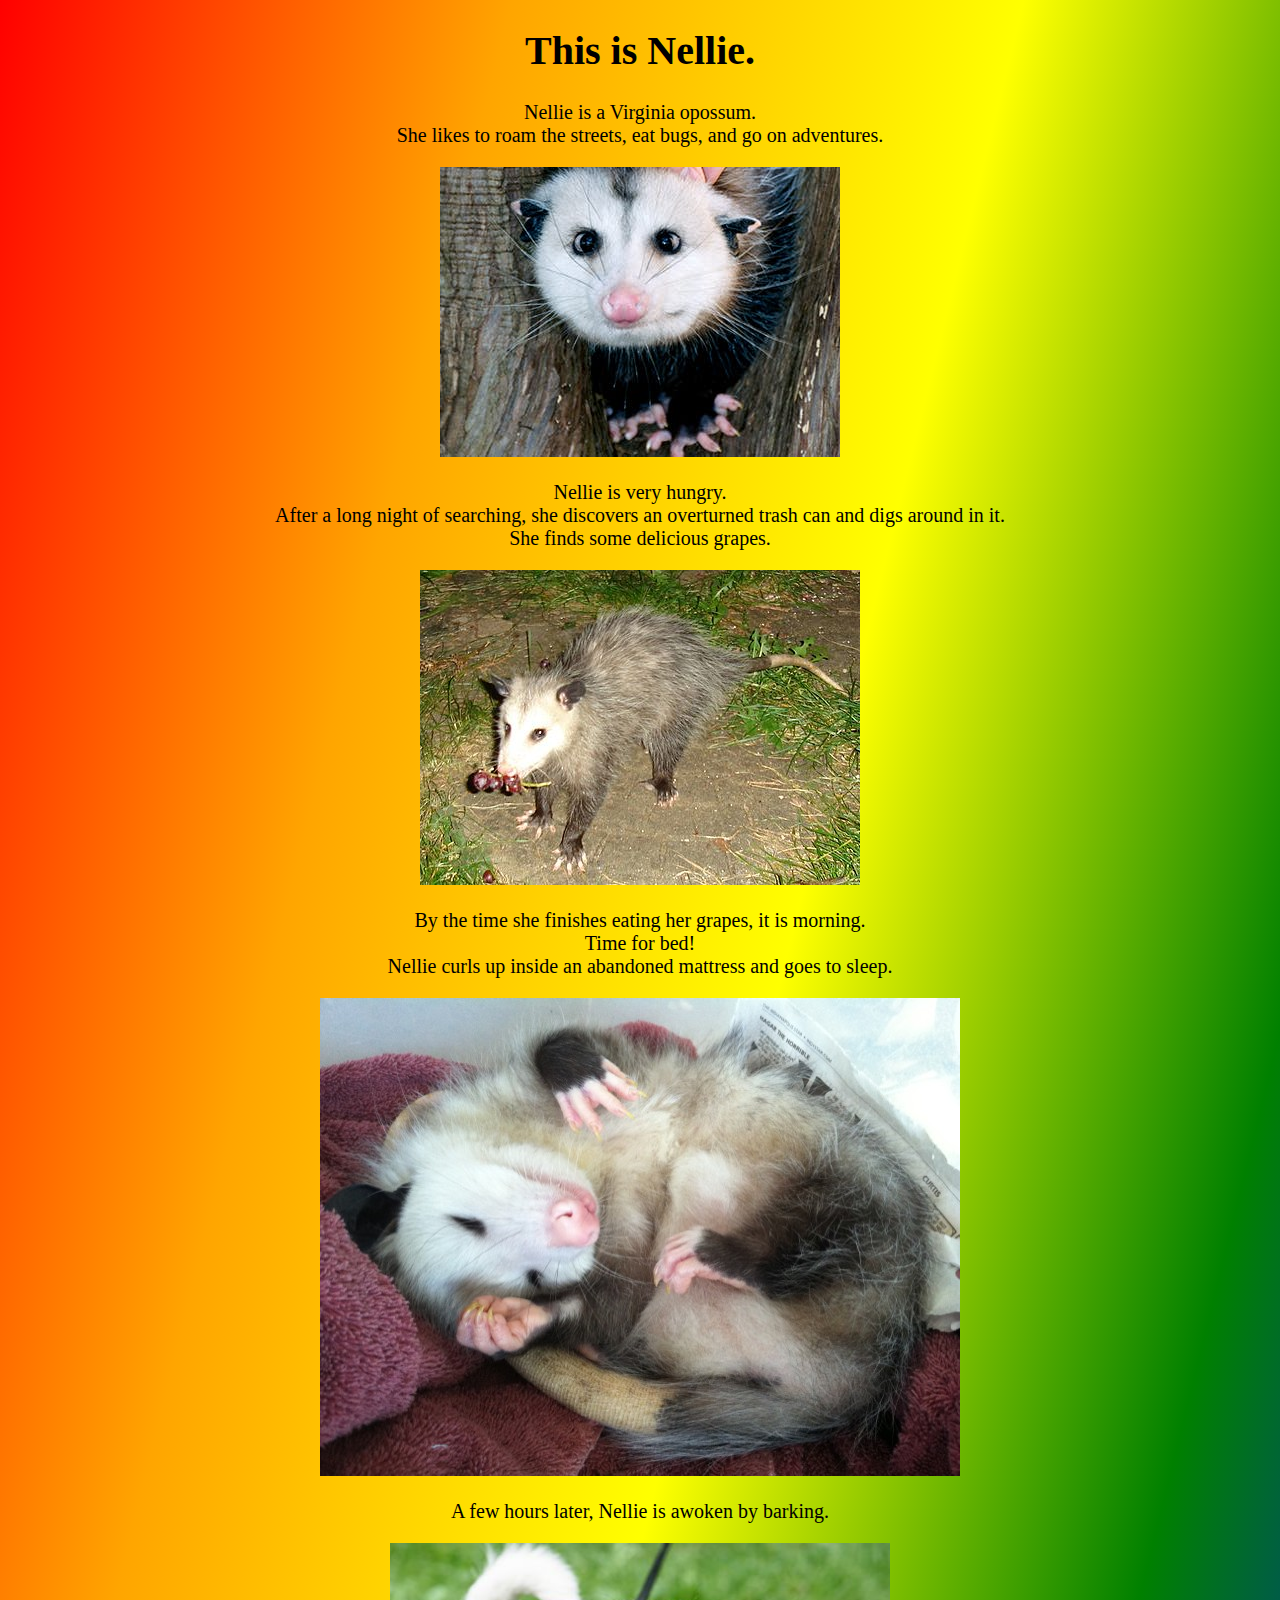
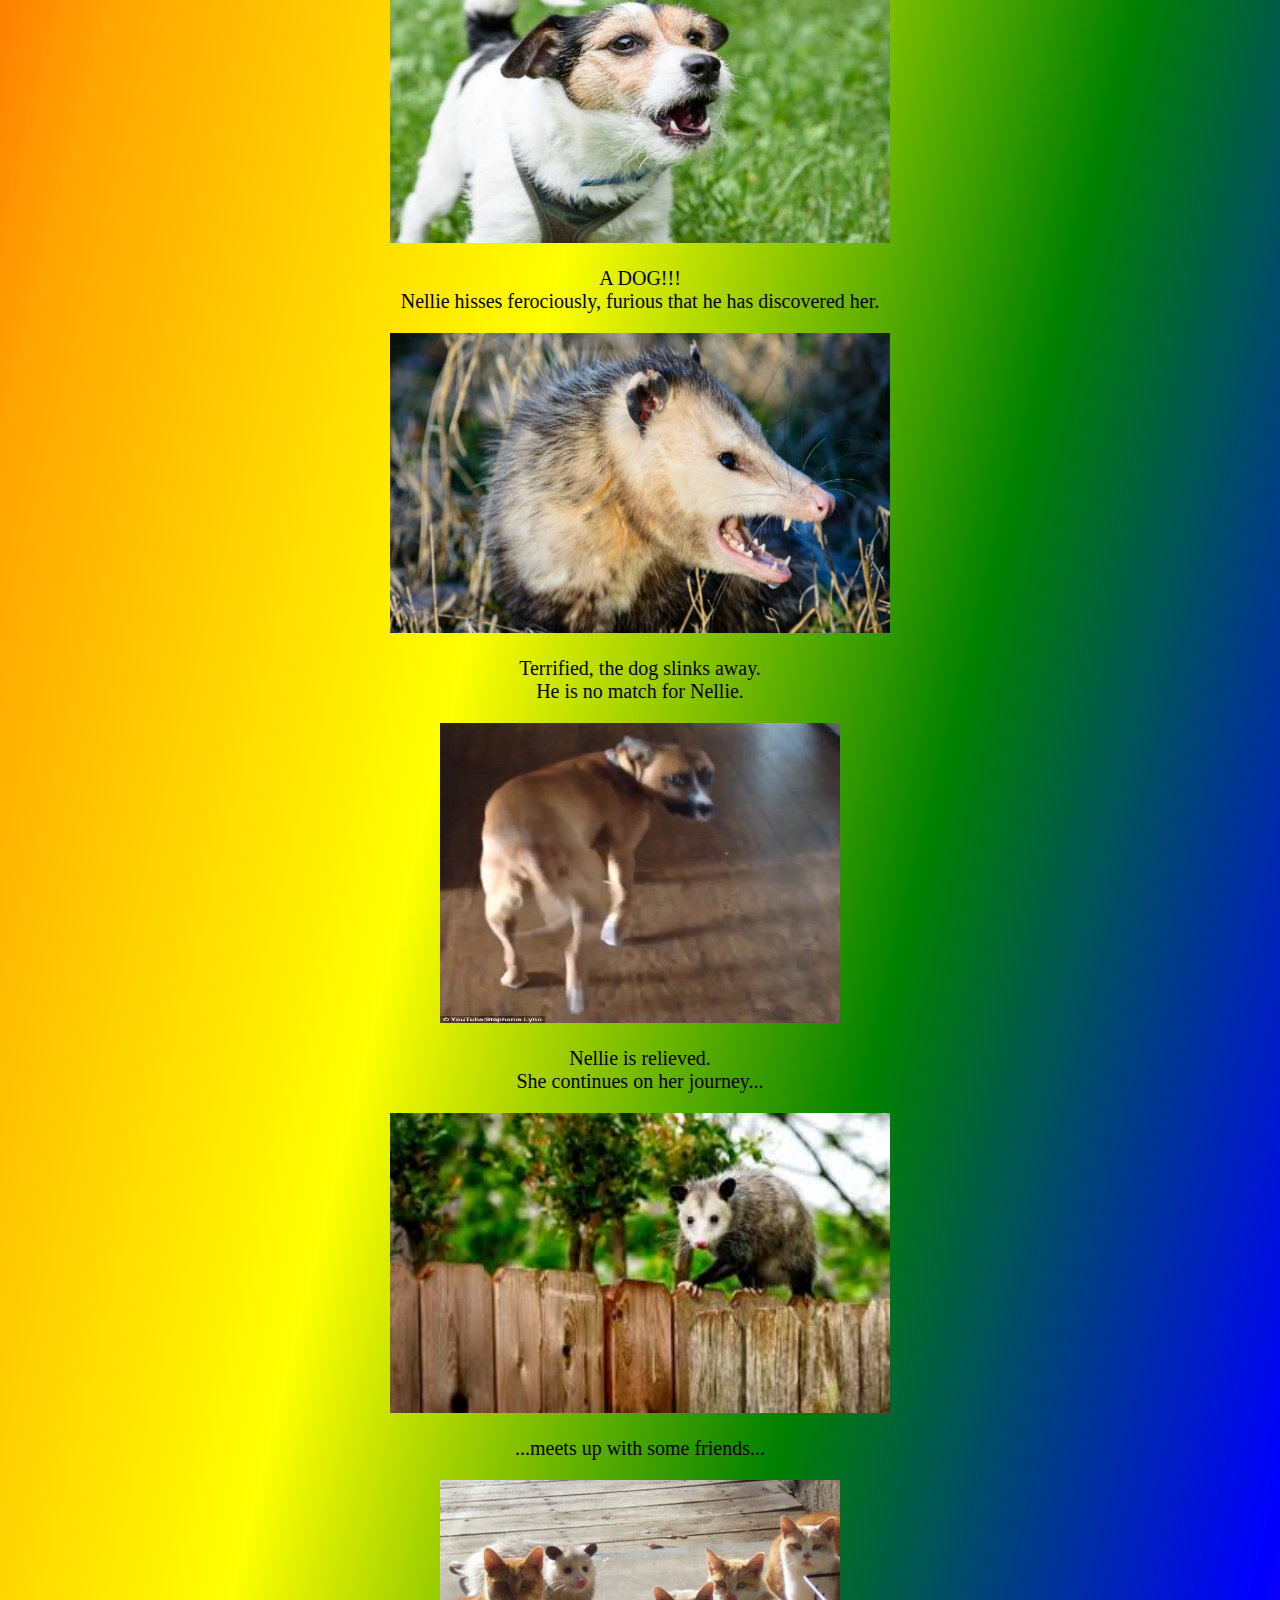
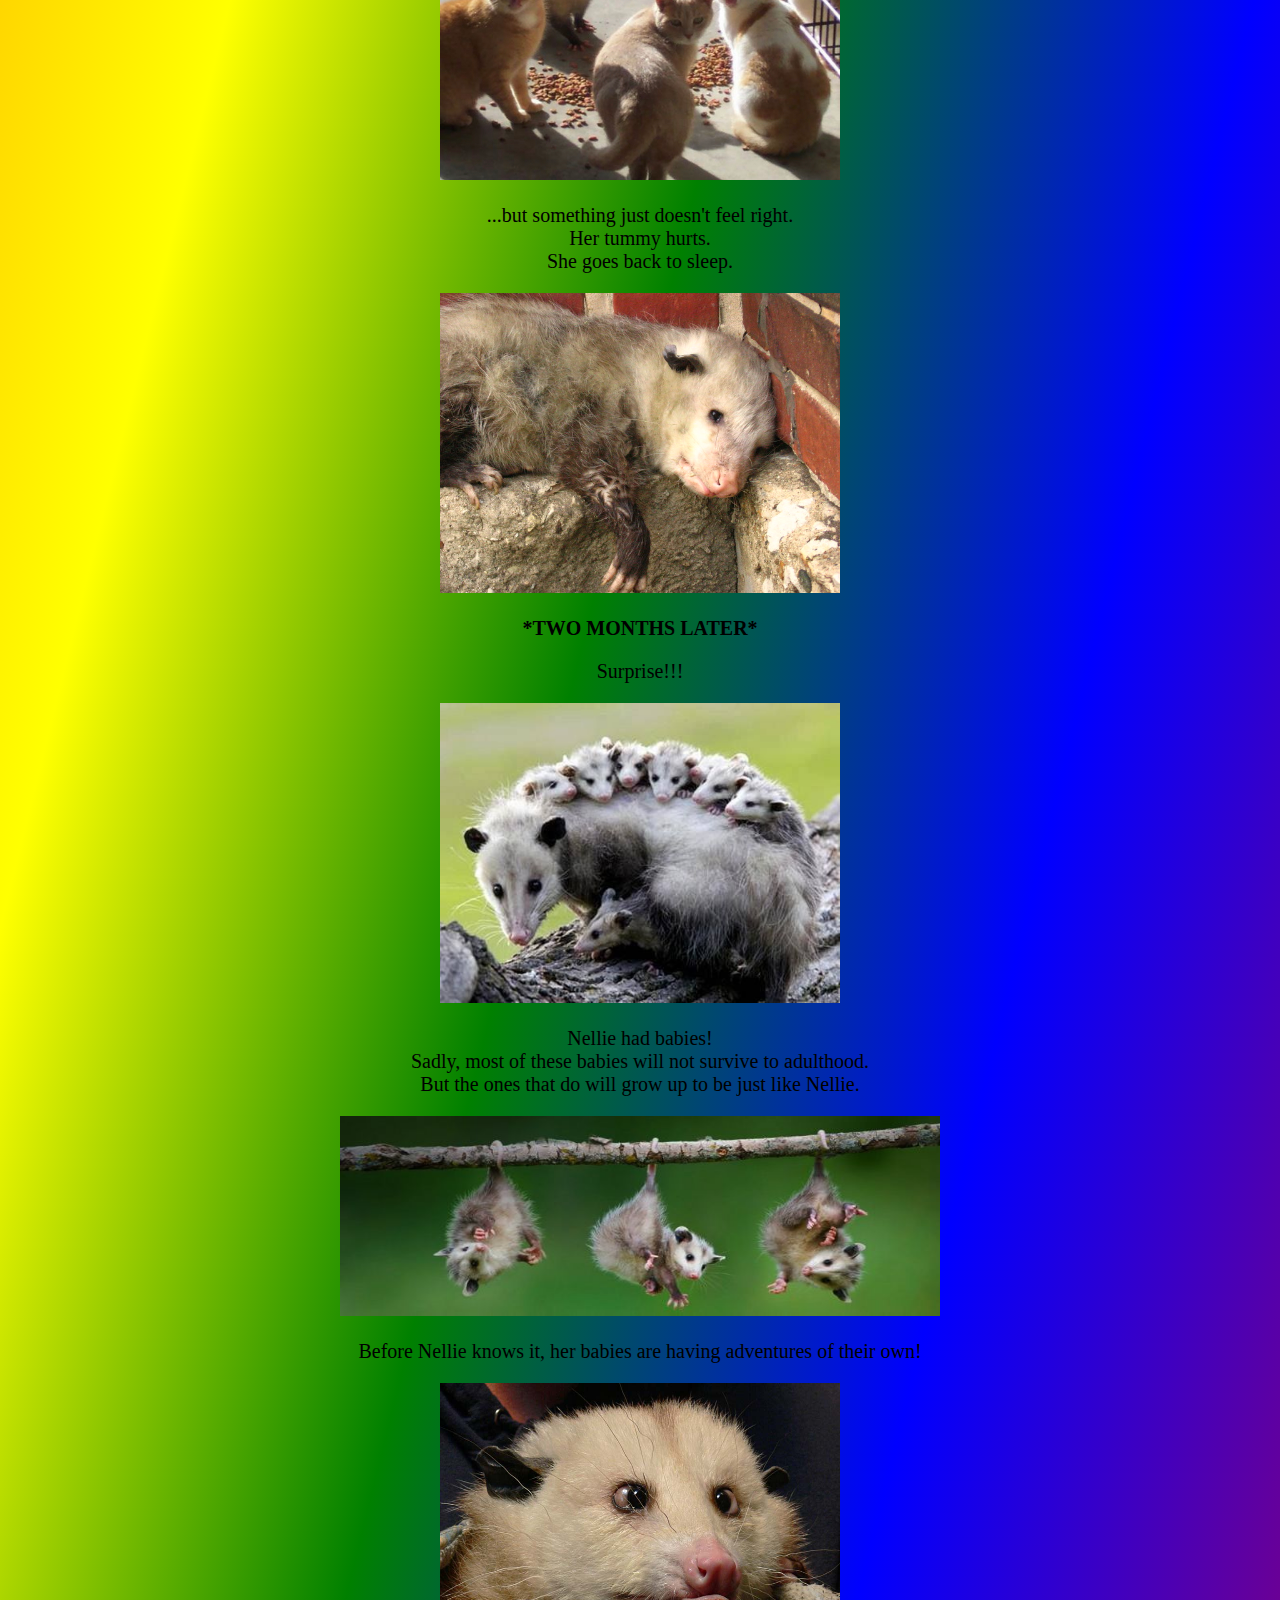
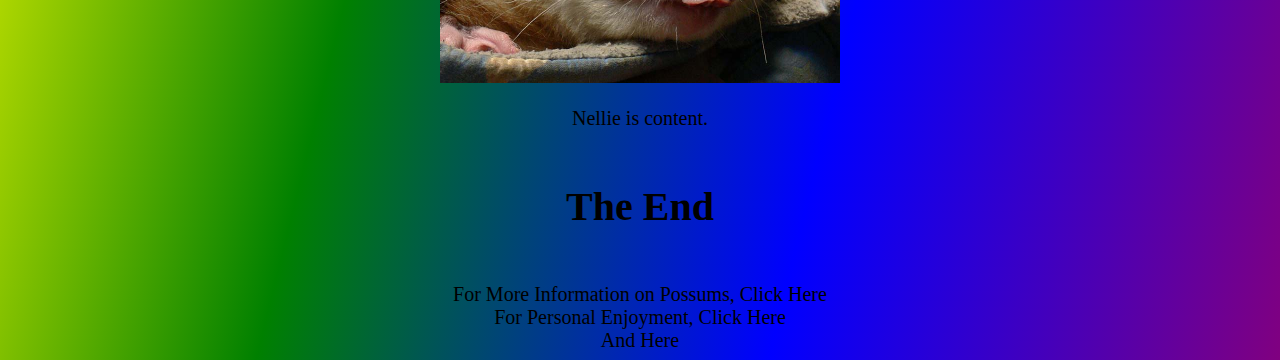
<file: index.html>
<!DOCTYPE html> 
<html>
<head>
<style>
	#grad1 { 
	height: 200px;
 	background-color: pink;
}
</style>
<title>Nellie the Opossum</title>
<link rel="stylesheet" href="css/style.css">
</head>
<body>
 
<center><h1>This is Nellie.</h1><center>
	<center><p>Nellie is a Virginia opossum. <br>
She likes to roam the streets, eat bugs, and go on adventures.</p><center>
<center><img src="image/cutepossum.jpg" alt="cutepossum" class="img1"><center>


<center><p> Nellie is very hungry. <br> After a long night of searching, she discovers an overturned trash can and digs around in it. <br> She finds some delicious grapes. </p></center>
<div class= "possum2">
<center><image src="image/grapepossum.jpg" alt="possum with grapes" class="image2"></a>

<center><p> By the time she finishes eating her grapes, it is morning. <br> Time for bed! <br> Nellie curls up inside an abandoned mattress and goes to sleep.</p></center>
<center><image src=image/sleepypossum.jpg alt="sleepy possum" class ="image3"></image>

<center><p> A few hours later, Nellie is awoken by barking. </p></center>
<center><image src=image/barkingdog.jpg alt="barkingdog" class="image4"></image>

<center><p> A DOG!!! <br> Nellie hisses ferociously, furious that he has discovered her. </p></center>

<center><image src=image/possum.jpg alt="possum" class="image5"></image>

<center><p> Terrified, the dog slinks away. <br> He is no match for Nellie.</p></center>
<center><image src=image/scared.jpg alt="scared" class="image6"></image>

<center><p> Nellie is relieved. <br> She continues on her journey... </P>
<center><image src=image/Unknown.jpeg alt="Unknown" class="image7"></image>

<center><p> ...meets up with some friends...</P>
<center><image src=image/catpossum.jpg alt="catpossum" class="image12"></image>

<center><p> ...but something just doesn't feel right. <br> Her tummy hurts. <br> She goes back to sleep.</p></center>
<center><image src=image/sleepingnellie.jpg alt="sleepingnellie" class="image8"></image>

<center><h3> *TWO MONTHS LATER*</h3><center>
<center><p> Surprise!!! <center><p>
<center><image src=image/babies.jpg alt="babies" class="image9"></image>
<center><p> Nellie had babies! <br> Sadly, most of these babies will not survive to adulthood. <br> But the ones that do will grow up to be just like Nellie. </p></center>
<center><image src=image/babytree.jpg alt="babytree" class="image10"></image>
	<center><p> Before Nellie knows it, her babies are having adventures of their own! </p></center>
<center><image src=image/crosseyed.jpg alt="crosseyed" class="image11"></image>
	<center><p> Nellie is content. </p></center>

<center><h4> The End </h3><center>

<a href=http://www.opossum.org target="_blank" class="button">For More Information on Possums, Click Here</a>
<a href="https://www.youtube.com/watch?v=gkofwx2liHM" target="_blank"> <a class="button">For Personal Enjoyment, Click Here</a>
<a href="https://www.youtube.com/watch?v=rxhDwZCWxdE" target="_blank"> <a class="button">And Here</a>
</body>
</html>
</file>
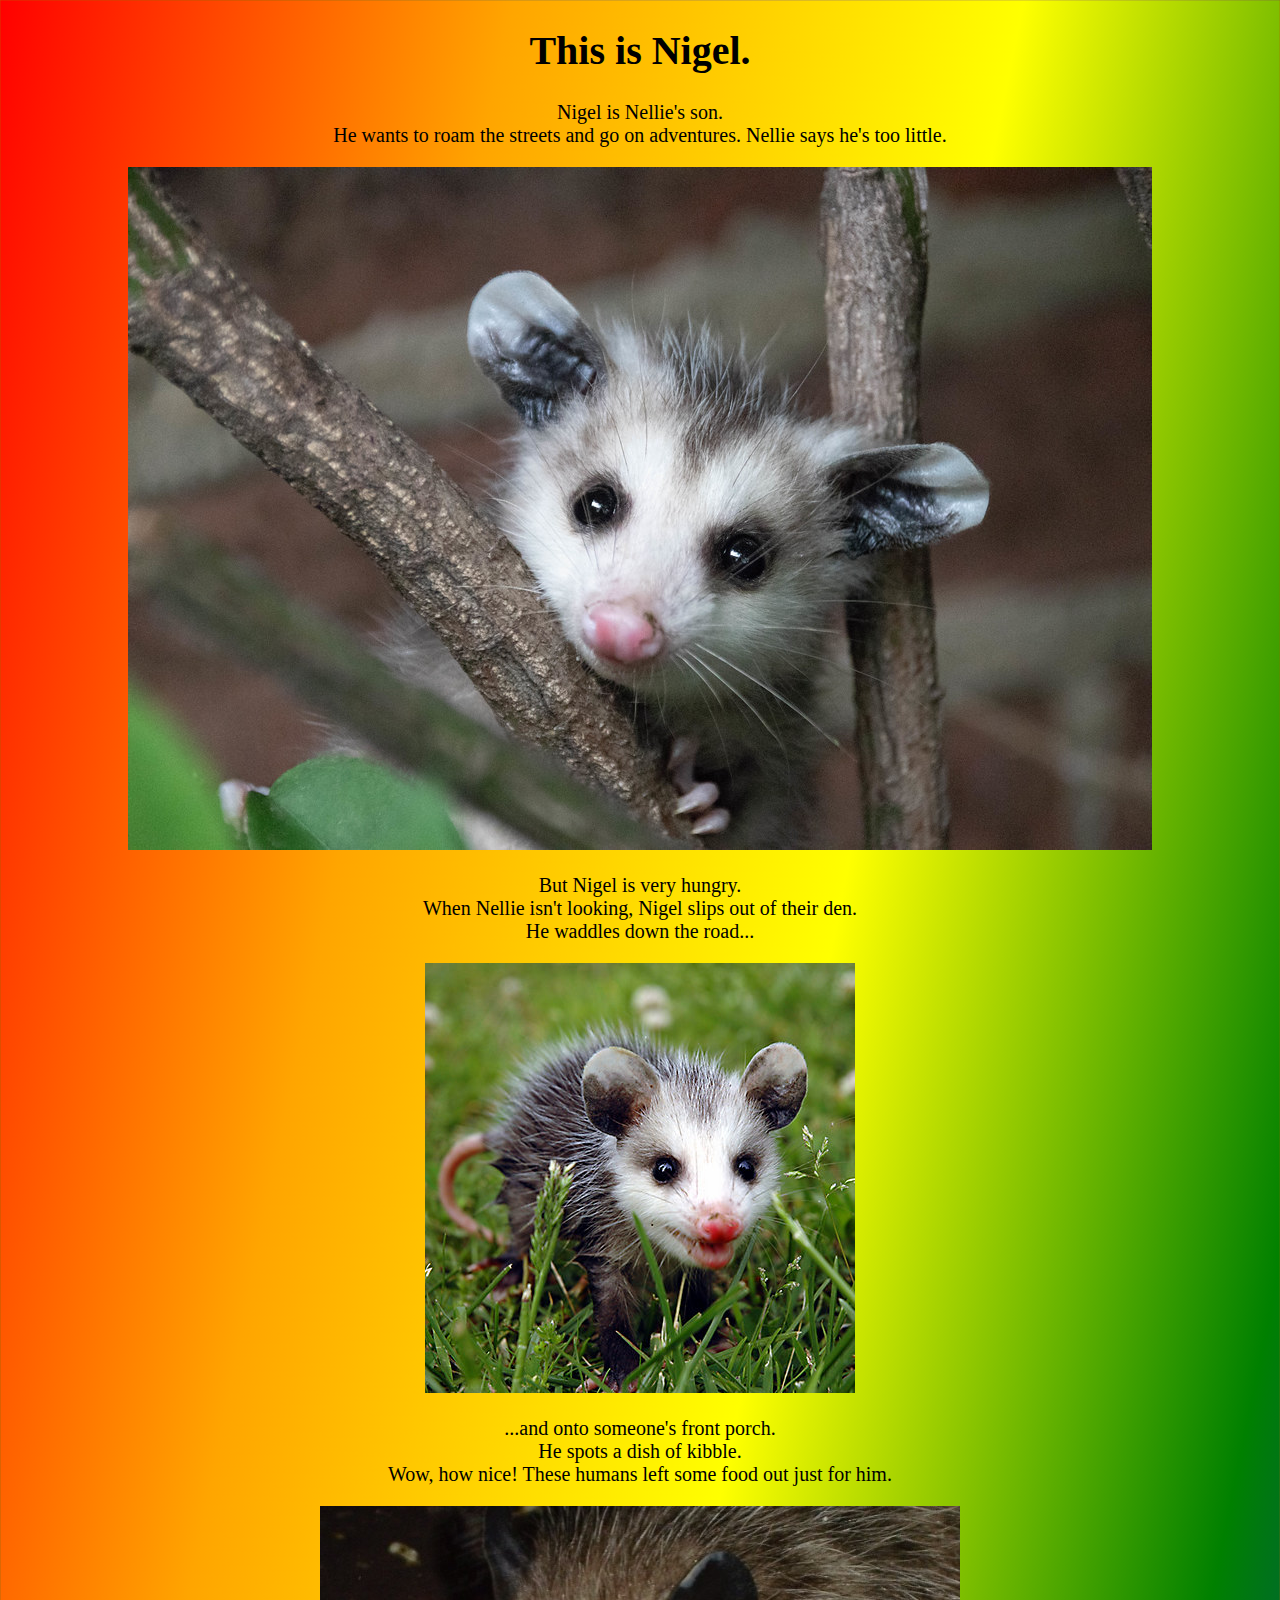
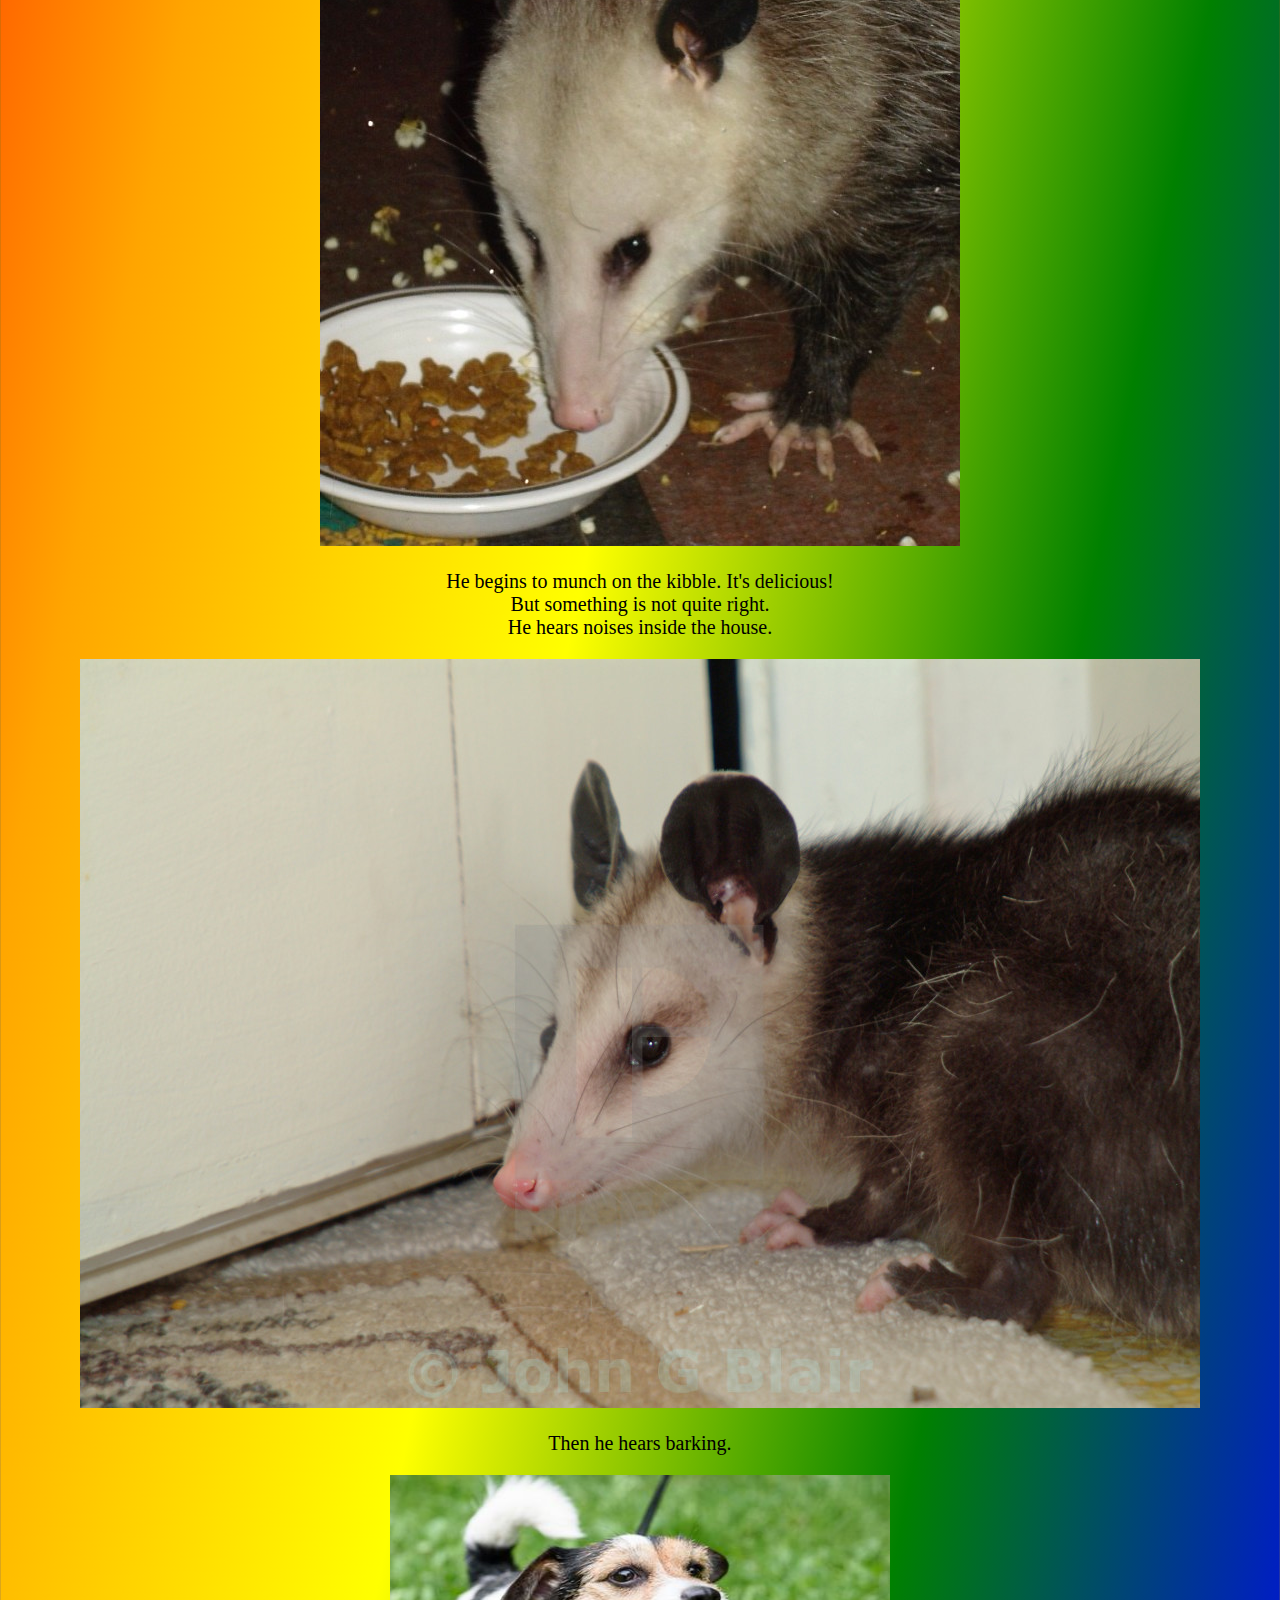
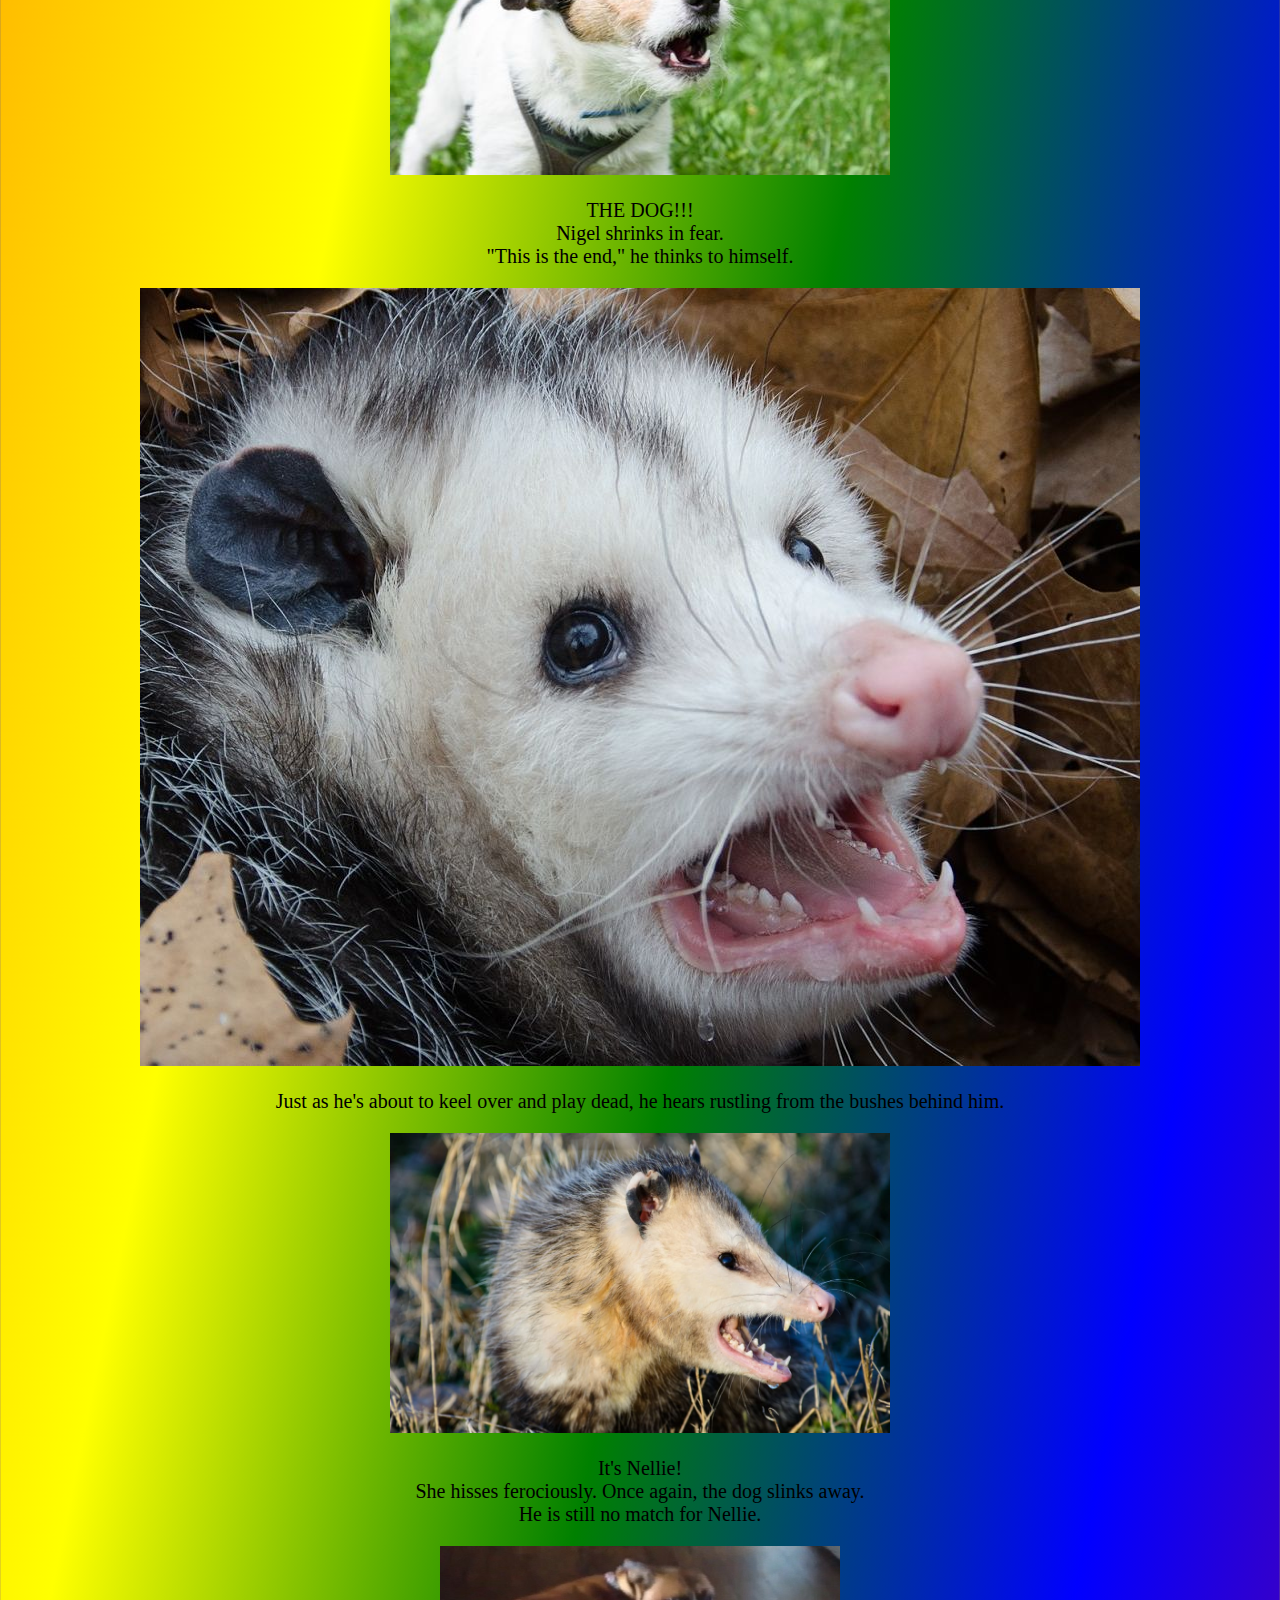
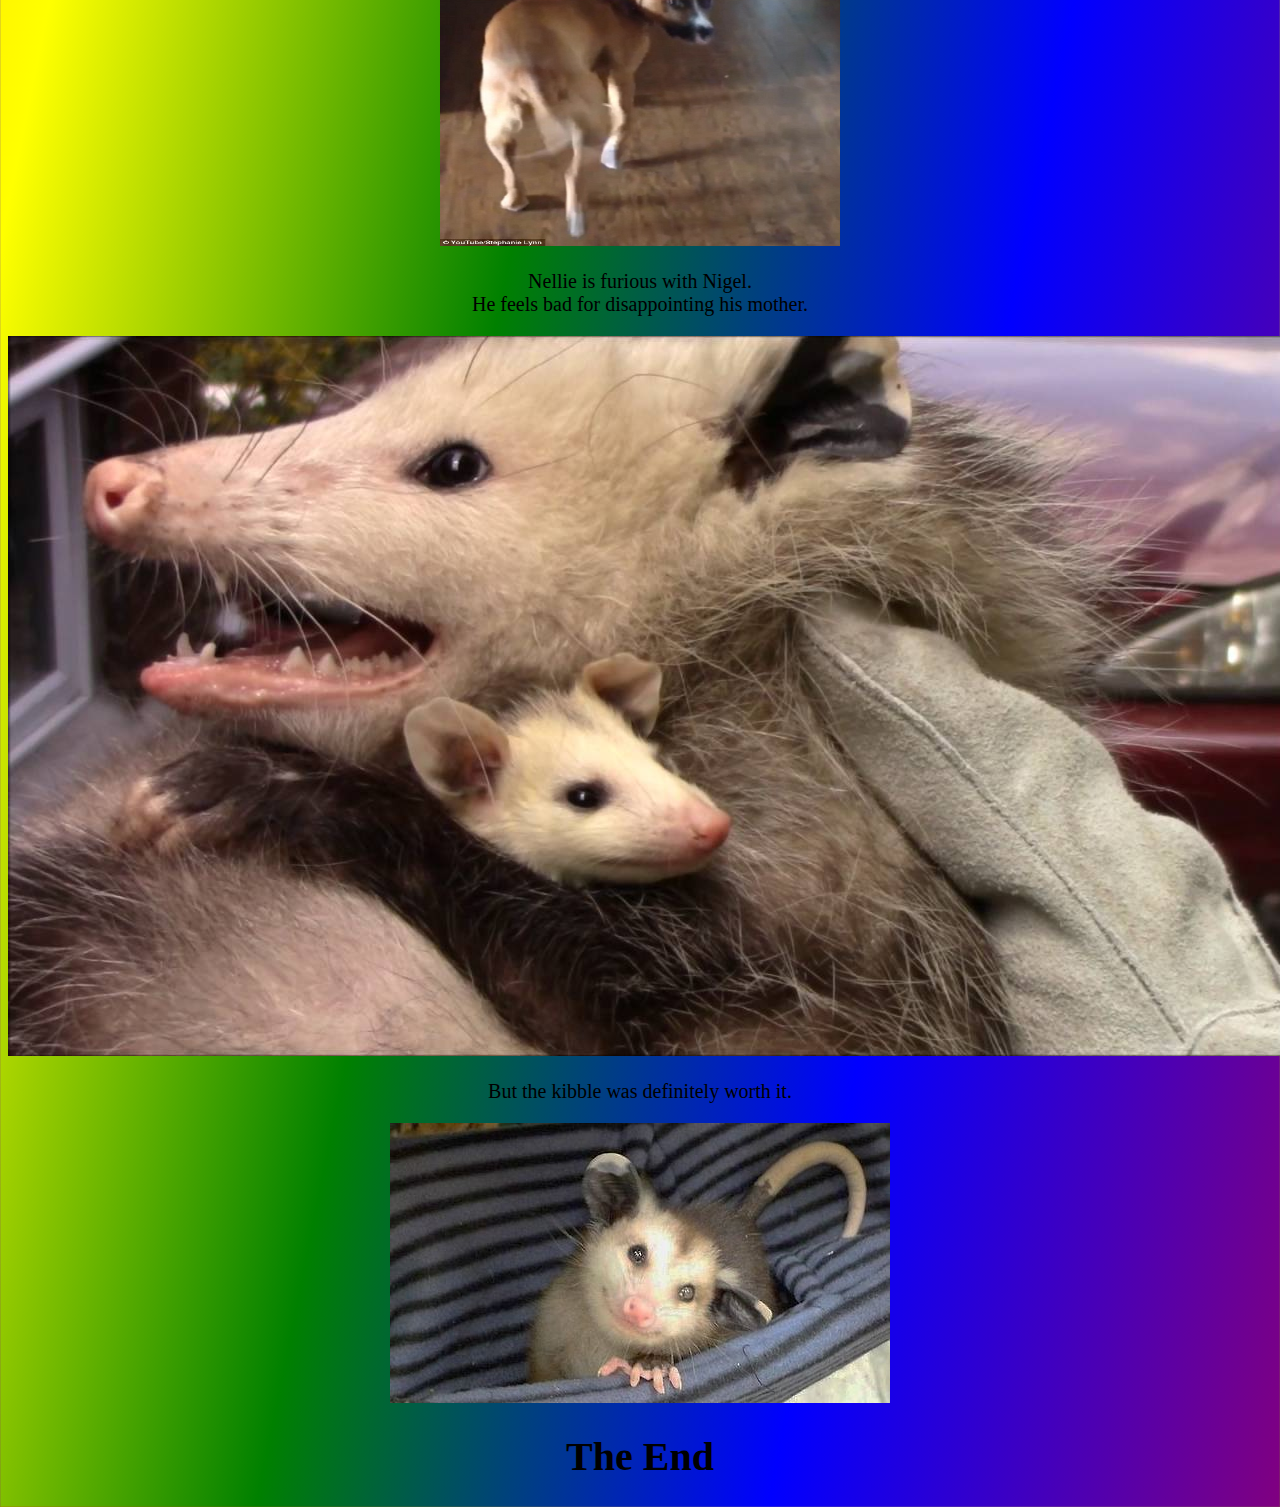
<file: son.html>
<!DOCTYPE html>
<html>
<head>
<title>Nigel the Opossum</title>
<link rel="stylesheet" href="css/style.css">
</head> 
<body>
<center><h1>This is Nigel.</h1><center>
	<center><p>Nigel is Nellie's son. <br>
He wants to roam the streets and go on adventures. Nellie says he's too little.</p><center>
<center><img src="image/nigel.jpg" alt="nigel" class="image13"><center>
<center><p> But Nigel is very hungry. <br> When Nellie isn't looking, Nigel slips out of their den. <br> He waddles down the road... </p></center>
<center><image src=image/nigelwalking.jpeg alt="nigelwalking" class="image14"></image>
<center><p> ...and onto someone's front porch. <br> He spots a dish of kibble. <br> Wow, how nice! These humans left some food out just for him. </p></center>
<center><image src=image/nigeleating.jpg alt="nigeleating" class="image15"></image>
<center><p> He begins to munch on the kibble. It's delicious! <br> But something is not quite right. <br> He hears noises inside the house. </p></center>
<center><image src=image/nigelconfused.jpg alt="nigelconfused" class="image16"></image>
<center><p> Then he hears barking. </p></center>
<center><image src=image/barkingdog.jpg alt="barkingdog" class="image4"></image>
<center><p> THE DOG!!! <br> Nigel shrinks in fear. <br> "This is the end," he thinks to himself.</p></center>
<center><image src=image/nigelscared.jpg alt="nigelscared" class="image17" ></image>
<center><p> Just as he's about to keel over and play dead, he hears rustling from the bushes behind him.</p></center>
<center><image src=image/possum.jpg alt="possum" class="image5"></image>
<center><p> It's Nellie! <br> She hisses ferociously. Once again, the dog slinks away. <br> He is still no match for Nellie.</p></center>
<center><image src=image/scared.jpg alt="scared" class="image6"></image>
<center><p> Nellie is furious with Nigel. <br> He feels bad for disappointing his mother.</p></center>
<center><image src=image/nigelandnellie.jpg alt="nigelandnellie" class="image18"></image>
<center><p> But the kibble was definitely worth it. </p></center>
<center><image src=image/nigelhappy.jpg alt="nigelhappy"></image>
<center><h1>The End</h1><center>
</body>
</html>
</file>
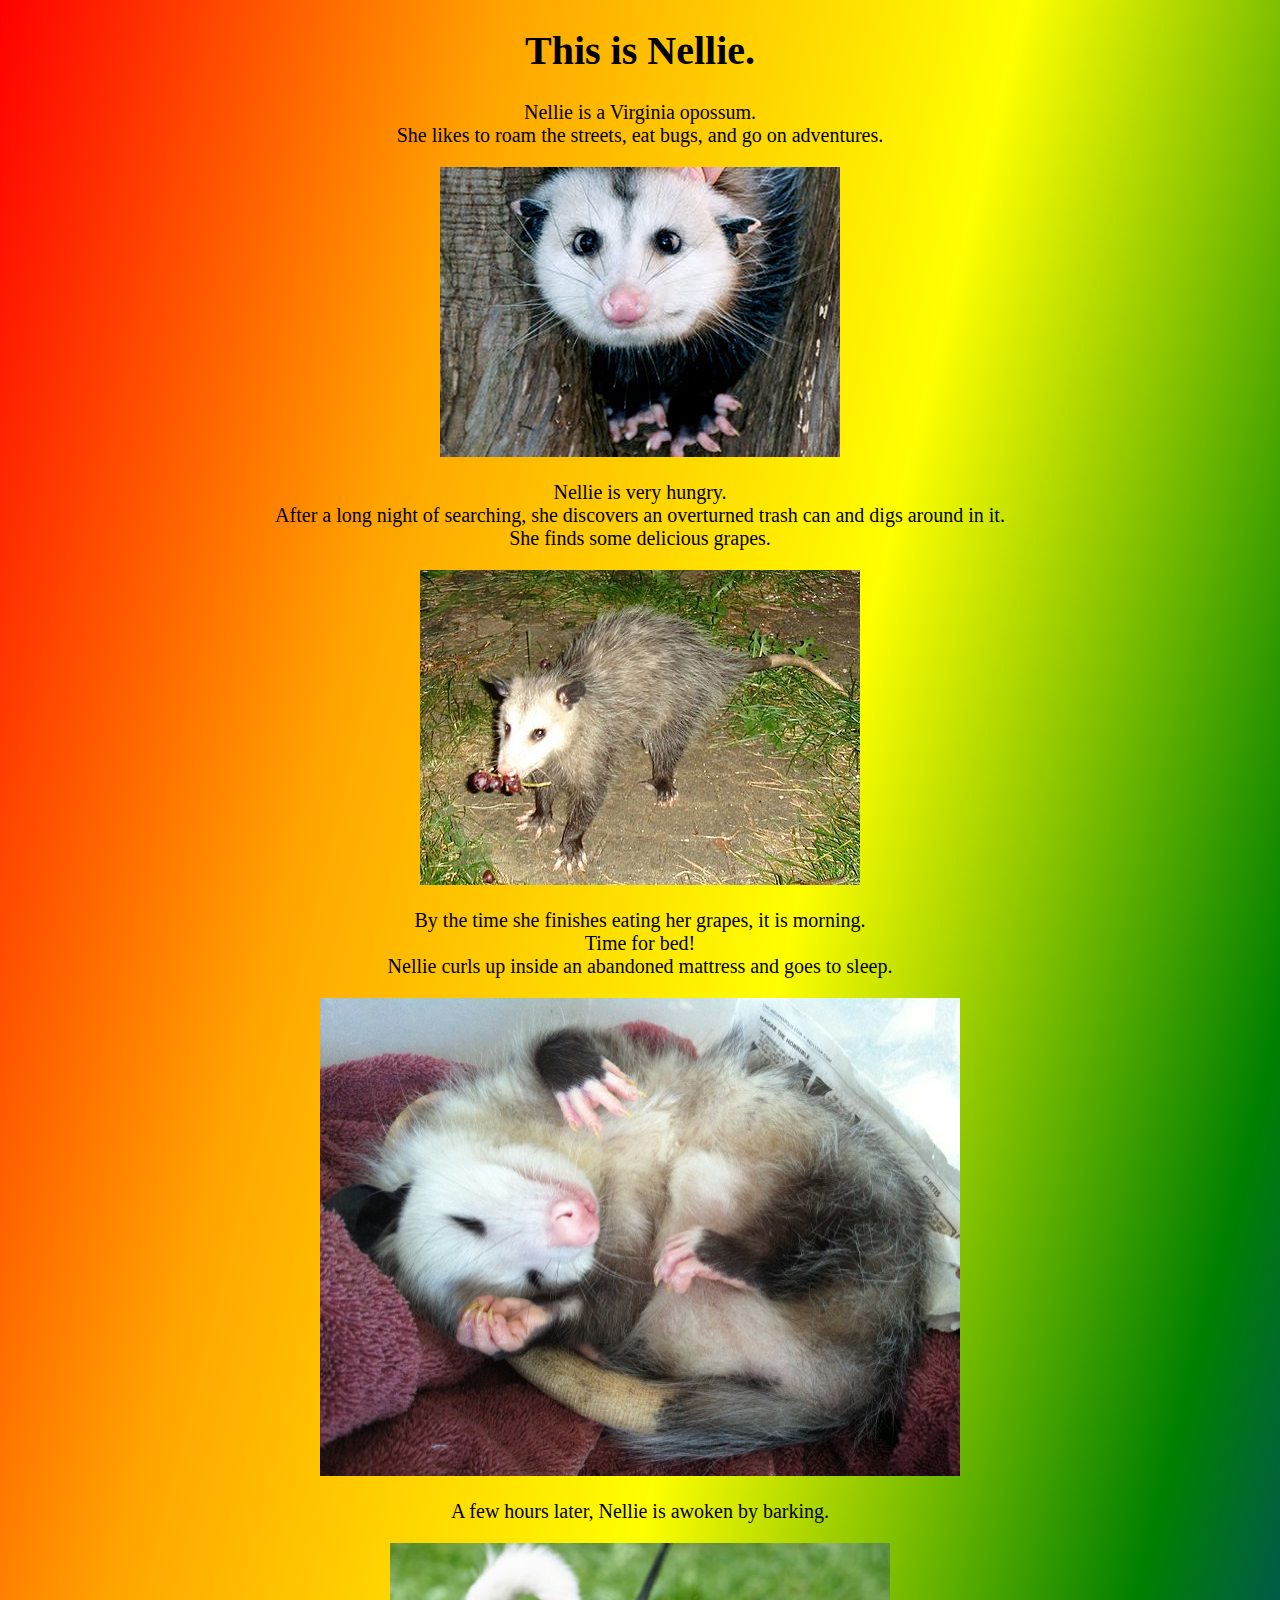
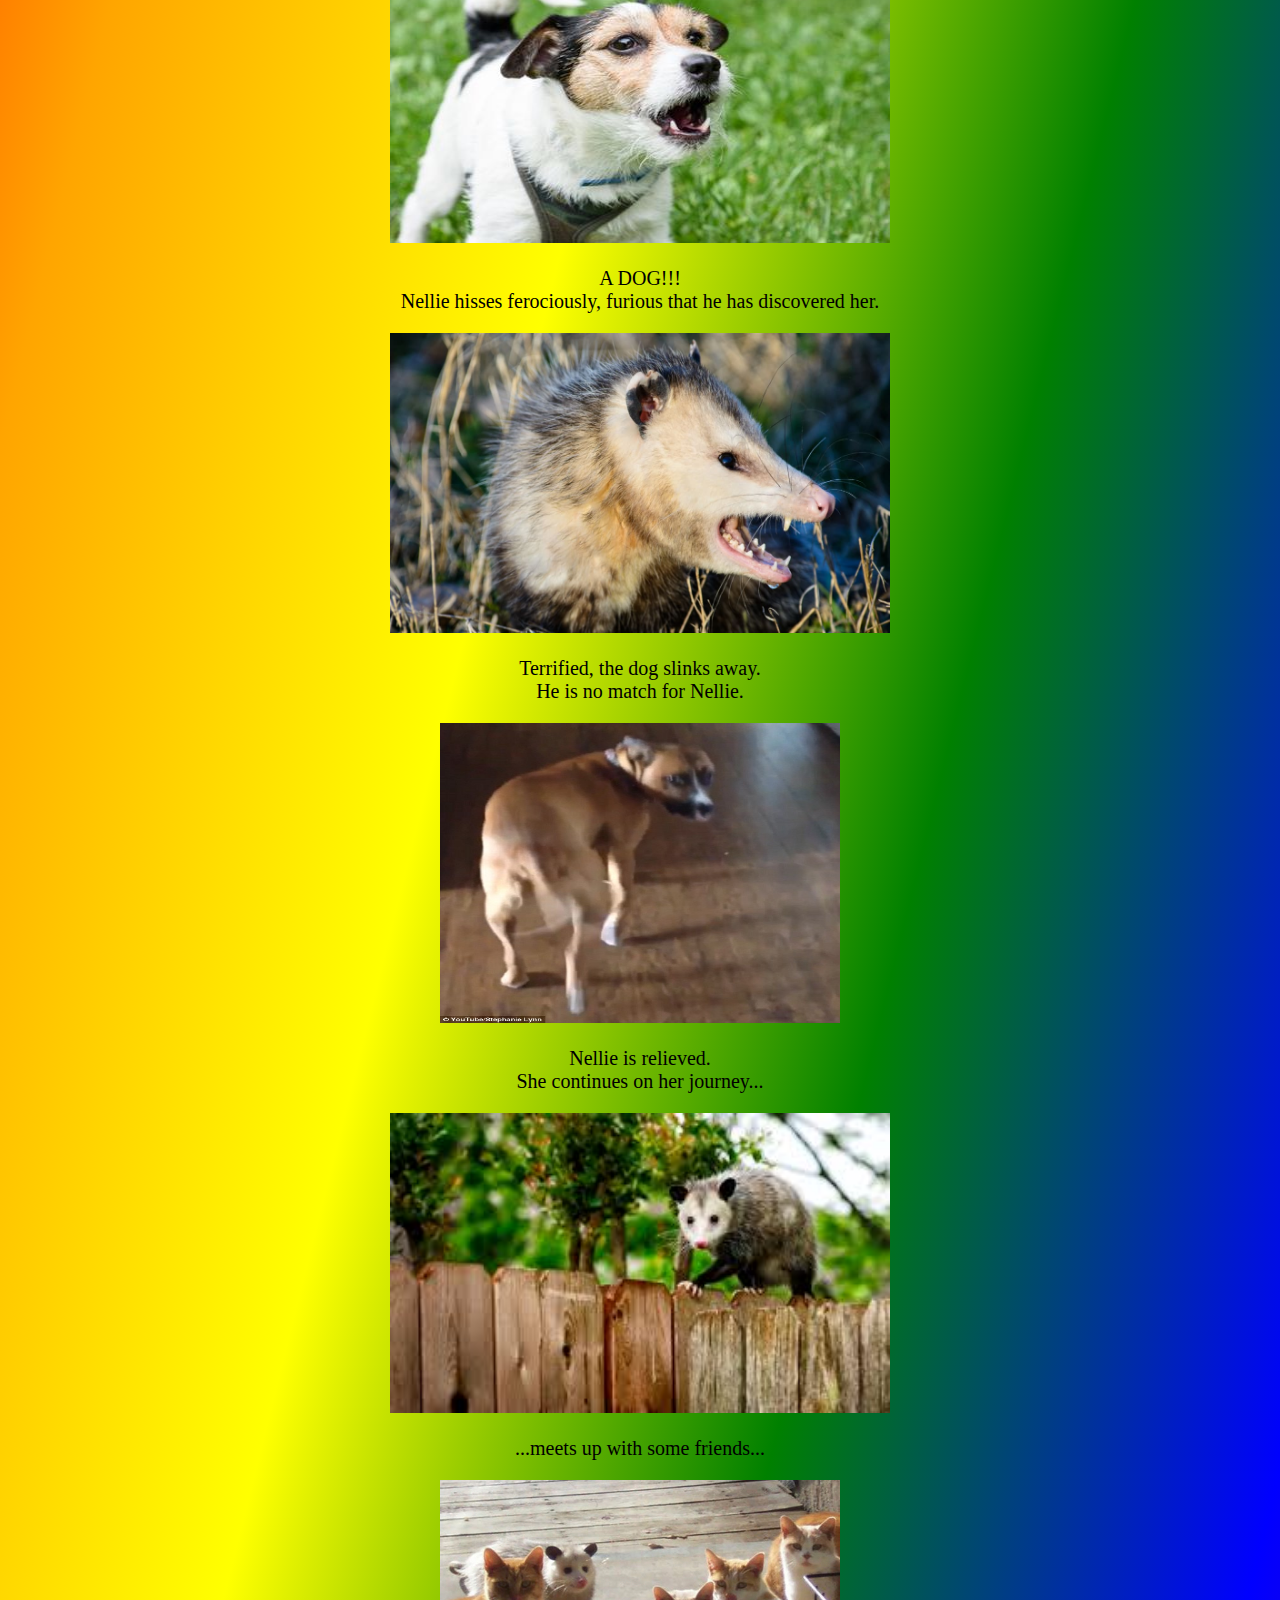
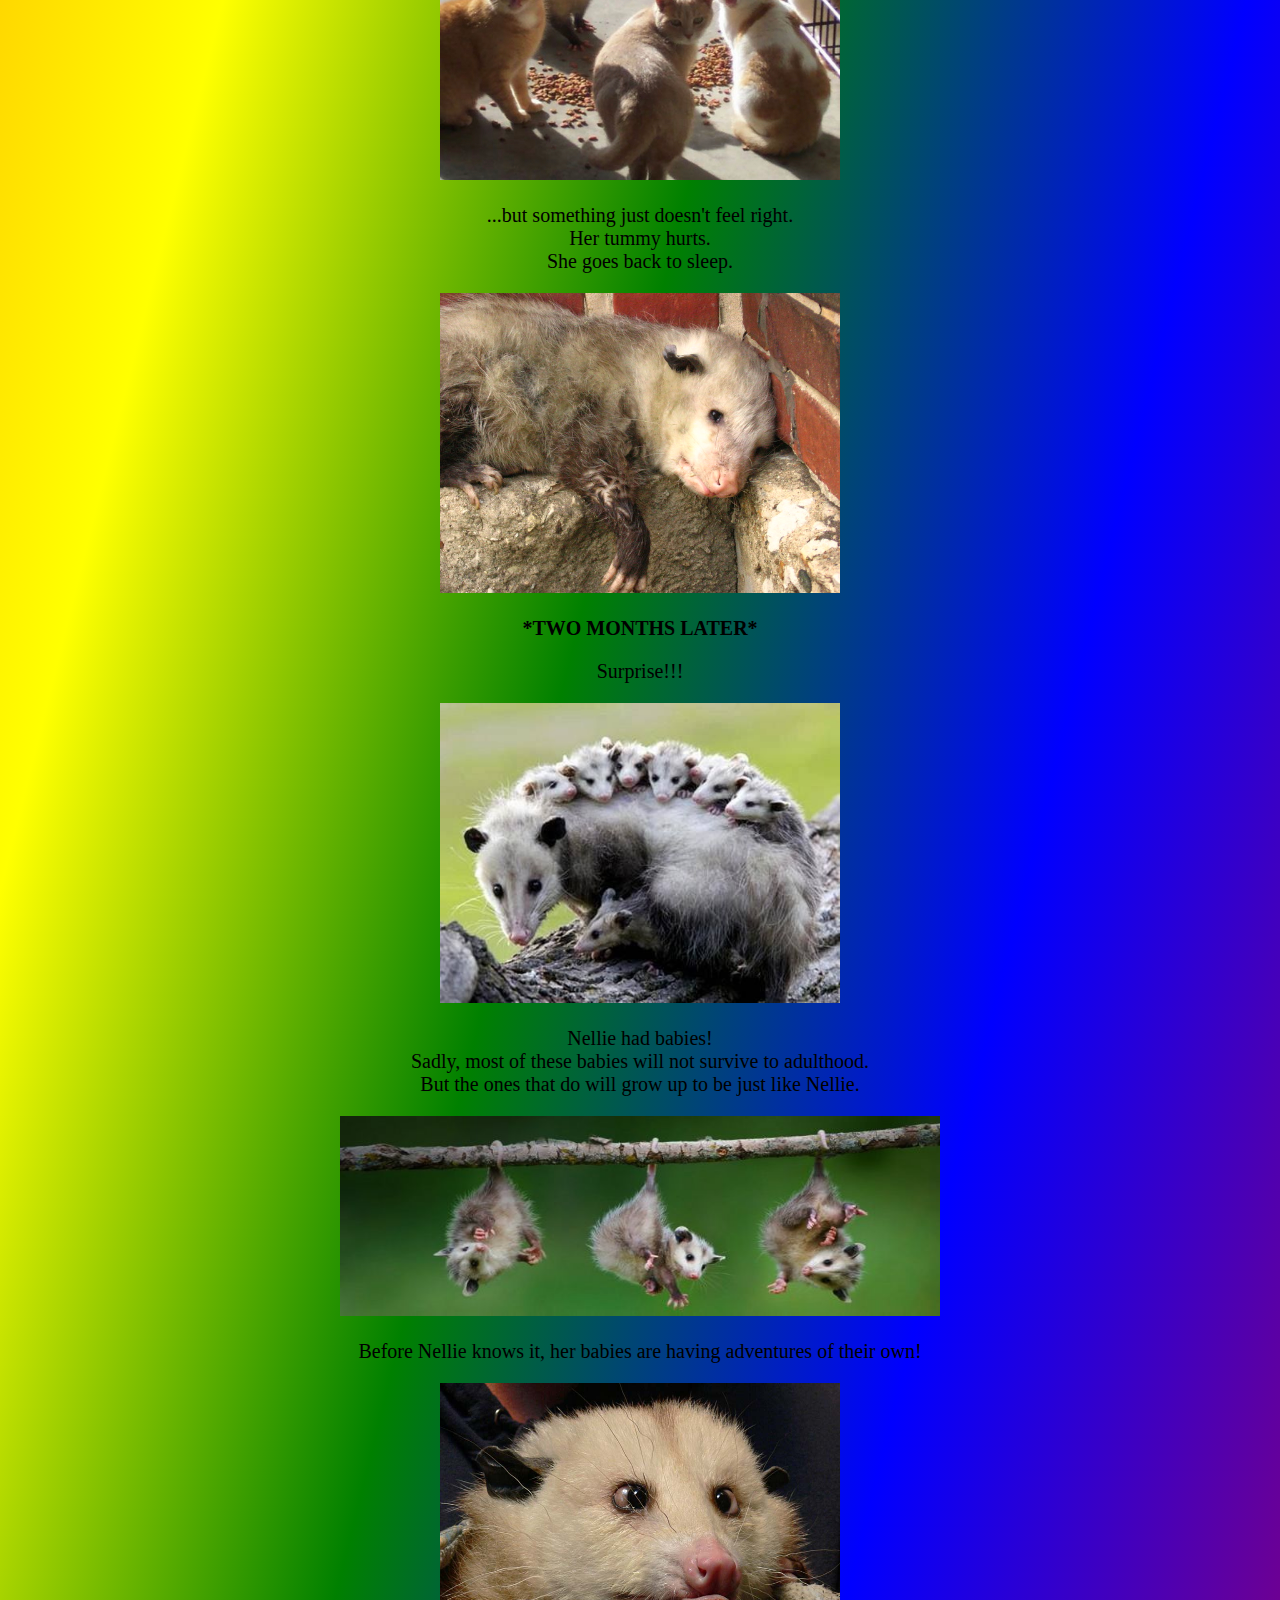
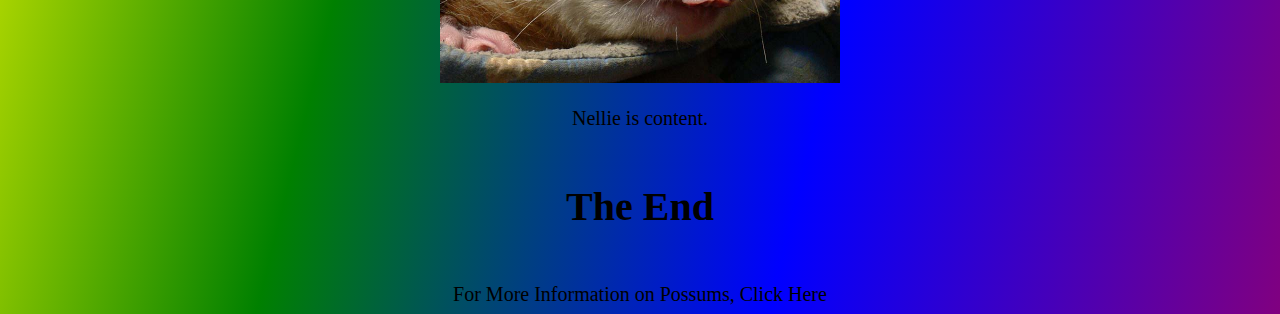
<file: 1st day/first day.html>
<!DOCTYPE html> 
<html>
<head>
<style>
	#grad1 { 
	height: 200px;
 	background-color: pink;
}
</style>
<title>Nellie the Opossum</title>
<link rel="stylesheet" href="css/style.css">
</head>
<body>
 
<center><h1>This is Nellie.</h1><center>
	<center><p>Nellie is a Virginia opossum. <br>
She likes to roam the streets, eat bugs, and go on adventures.</p><center>
<center><img src="image/cutepossum.jpg" alt="cutepossum" class="img1"><center>


<center><p> Nellie is very hungry. <br> After a long night of searching, she discovers an overturned trash can and digs around in it. <br> She finds some delicious grapes. </p></center>
<div class= "possum2">
<a href="https://www.youtube.com/watch?v=gkofwx2liHM" target="_blank">
<center><image src="image/grapepossum.jpg" alt="possum with grapes" class="image2"></a>

<center><p> By the time she finishes eating her grapes, it is morning. <br> Time for bed! <br> Nellie curls up inside an abandoned mattress and goes to sleep.</p></center>
<center><image src=image/sleepypossum.jpg alt="sleepy possum" class ="image3"></image>

<center><p> A few hours later, Nellie is awoken by barking. </p></center>
<center><image src=image/barkingdog.jpg alt="barkingdog" class="image4"></image>

<center><p> A DOG!!! <br> Nellie hisses ferociously, furious that he has discovered her. </p></center>

<center><image src=image/possum.jpg alt="possum" class="image5"></image>

<center><p> Terrified, the dog slinks away. <br> He is no match for Nellie.</p></center>
<center><image src=image/scared.jpg alt="scared" class="image6"></image>

<center><p> Nellie is relieved. <br> She continues on her journey... </P>
<center><image src=image/Unknown.jpeg alt="Unknown" class="image7"></image>

<center><p> ...meets up with some friends...</P>
<center><image src=image/catpossum.jpg alt="catpossum" class="image12"></image>

<center><p> ...but something just doesn't feel right. <br> Her tummy hurts. <br> She goes back to sleep.</p></center>
<center><image src=image/sleepingnellie.jpg alt="sleepingnellie" class="image8"></image>

<center><h3> *TWO MONTHS LATER*</h3><center>
<center><p> Surprise!!! <center><p>
<center><image src=image/babies.jpg alt="babies" class="image9"></image>
<center><p> Nellie had babies! <br> Sadly, most of these babies will not survive to adulthood. <br> But the ones that do will grow up to be just like Nellie. </p></center>
<center><image src=image/babytree.jpg alt="babytree" class="image10"></image>
	<center><p> Before Nellie knows it, her babies are having adventures of their own! </p></center>
<center><image src=image/crosseyed.jpg alt="crosseyed" class="image11"></image>
	<center><p> Nellie is content. </p></center>

<center><h4> The End </h3><center>

<a href=http://www.opossum.org target="_blank" class="button">For More Information on Possums, Click Here</a>
</body>
</html>
</file>
<file: css/style.css>
body {
	color: black;
	background-image: linear-gradient(to bottom right, red, orange, yellow, green, blue, purple); 
}

h1 {
	font-size: 40px;
	font-family: Comic Sans MS;

}
.img1{height:300px
	width:200px;}

p {
	font-family: Comic Sans MS;
	font-size: 20px;
}

h3 {
	font-size: 20px;
	font-family: Comic Sans MS;

}
h4 {
	font-size: 40px;
	font-family: Comic Sans MS;

}

.image2{height:300px
	width:200px;}

p {
	font-family: Comic Sans MS;
	font-size: 20px;}


.image3{height:200px
	width:300px;}

p {font-family: Comic Sans MS;
	font-size: 20px;	
}

.image4{height:300px;
	width:500px;} 

p {font-family: Comic Sans MS;
	font-size: 20px;	
}

{font-family: Comic Sans MS;
	font-size: 20px;	
}
.image5{
	height:300px;	
	width:500px;}
.image6{
	height:300px;
	width:400px;
}
.image7{
	height:300px;
	width:500px;
}
.image8{	
	height:300px;
	width:400px;

}
.image9{	
	height:300px;
	width:400px;

}
.image10{	
	height:200px;
	width:600px;

}

.image11{	
	height:300px;
	width:400px;

}

.image12{
	height:300px;
	width:400px;
}
.button{
	font-family: Comic Sans MS;
	font-size: 20px;
	display:block;
	color:black;
	text-align:center
	padding:8px 16px;
	text-decoration: none;
	cursor:pointer;

}
</file>
<file: 1st day/css/style.css>
body {
	color: black;
	background-image: linear-gradient(to bottom right, red, orange, yellow, green, blue, purple); 
}

h1 {
	font-size: 40px;
	font-family: Comic Sans MS;

}
.img1{height:300px
	width:200px;}

p {
	font-family: Comic Sans MS;
	font-size: 20px;
}

h3 {
	font-size: 20px;
	font-family: Comic Sans MS;

}
h4 {
	font-size: 40px;
	font-family: Comic Sans MS;

}

.image2{height:300px
	width:200px;}

p {
	font-family: Comic Sans MS;
	font-size: 20px;}


.image3{height:200px
	width:300px;}

p {font-family: Comic Sans MS;
	font-size: 20px;	
}

.image4{height:300px;
	width:500px;} 

p {font-family: Comic Sans MS;
	font-size: 20px;	
}

{font-family: Comic Sans MS;
	font-size: 20px;	
}
.image5{
	height:300px;	
	width:500px;}
.image6{
	height:300px;
	width:400px;
}
.image7{
	height:300px;
	width:500px;
}
.image8{	
	height:300px;
	width:400px;

}
.image9{	
	height:300px;
	width:400px;

}
.image10{	
	height:200px;
	width:600px;

}

.image11{	
	height:300px;
	width:400px;

}

.image12{
	height:300px;
	width:400px;
}
.button{
	font-family: Comic Sans MS;
	font-size: 20px;
	display:block;
	color:black;
	text-align:center
	padding:8px 16px;
	text-decoration: none;
	cursor:pointer;

}
</file>
